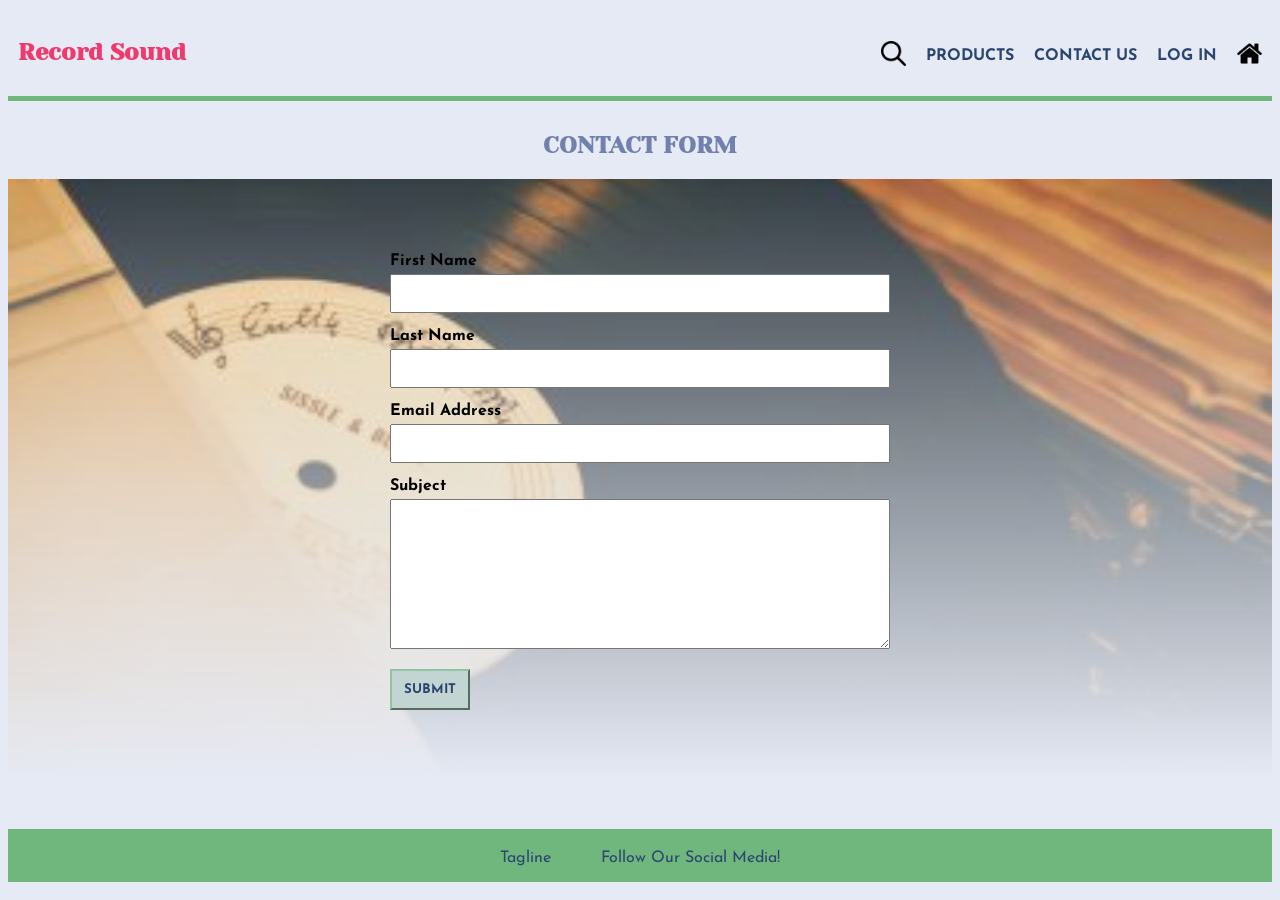
<file: contact.html>
<!DOCTYPE html>
<html lang="en">
    <head>
        <meta charset="UTF-8">
        <meta name="viewport" content="width=device-width, initial-scale=1.0">
        <meta http-equiv="X-UA-Compatible" content="ie=edge">

        <link rel="preconnect" href="https://fonts.googleapis.com">
        <link rel="preconnect" href="https://fonts.gstatic.com" crossorigin>
        <link href="https://fonts.googleapis.com/css2?family=Yeseva+One&display=swap" rel="stylesheet">
        <link rel="preconnect" href="https://fonts.googleapis.com">
        <link rel="preconnect" href="https://fonts.gstatic.com" crossorigin>
        <link href="https://fonts.googleapis.com/css2?family=Josefin+Sans:ital,wght@0,100..700;1,100..700&display=swap" rel="stylesheet">

        <link rel="stylesheet" href="css/contact.css">
        <link rel="stylesheet" href="css/navs.css ">
        <script src="script.js" defer></script>
        
        <title>Contact</title>
    </head>
    <body>
        <nav class="nav" id="nav">
            <h1 class="title">Record Sound</h1>
            <a href="javascript:void(0)" class="icon" onclick="navFunction()"><img src="icons/menu.png"></a>
            <ul>
                <li><a href="#"><img src="icons/search.png" alt="search icon"></a></li> <!-- Icon is from: https://www.flaticon.com/free-icon/search_3031293?term=search&page=1&position=3&origin=search&related_id=3031293 -->
                <li><a href="product.html">Products</a></li>
                <li><a href="contact.html">Contact Us</a></li>
                <li><a href="#">Log In</a></li>
                <li><a class= "home" href="index.html"><img src="icons/home.png" alt="home icon"></a></li> <!-- Icon is from: https://www.flaticon.com/free-icon/home_25694?term=home&page=1&position=1&origin=tag&related_id=25694 -->
            </ul>
        </nav>

        <h2>Contact Form</h2>
        
        <div class="form-container">
            <img id="bg-img" src="images/pexels-aaronburden-36692234.jpg" alt=" "> <!-- Decorative Image -->
            <form id="contact-form" method="post" name="contact-form" target="_blank"
                action="https://www.w3schools.com/action_page.php">
                <label for="fname">First Name</label>
                <input type="text" id="fname" name="firstname">

                <label for="lname">Last Name</label>
                <input type="text" id="lname" name="lastname">

                <label for="email">Email Address</label>
                <input type="email" id="email-add" name="email">

                <label for="subject">Subject</label>
                <textarea id="subject" name="subject"></textarea>

                <input type="submit" value="Submit">
            </form>                
        </div>

        <footer>
            <p>Tagline</p>
            <p><a href="#" class="link-text"></a> Follow Our Social Media!</p>
        </footer>
    </body>
</html>
</file>
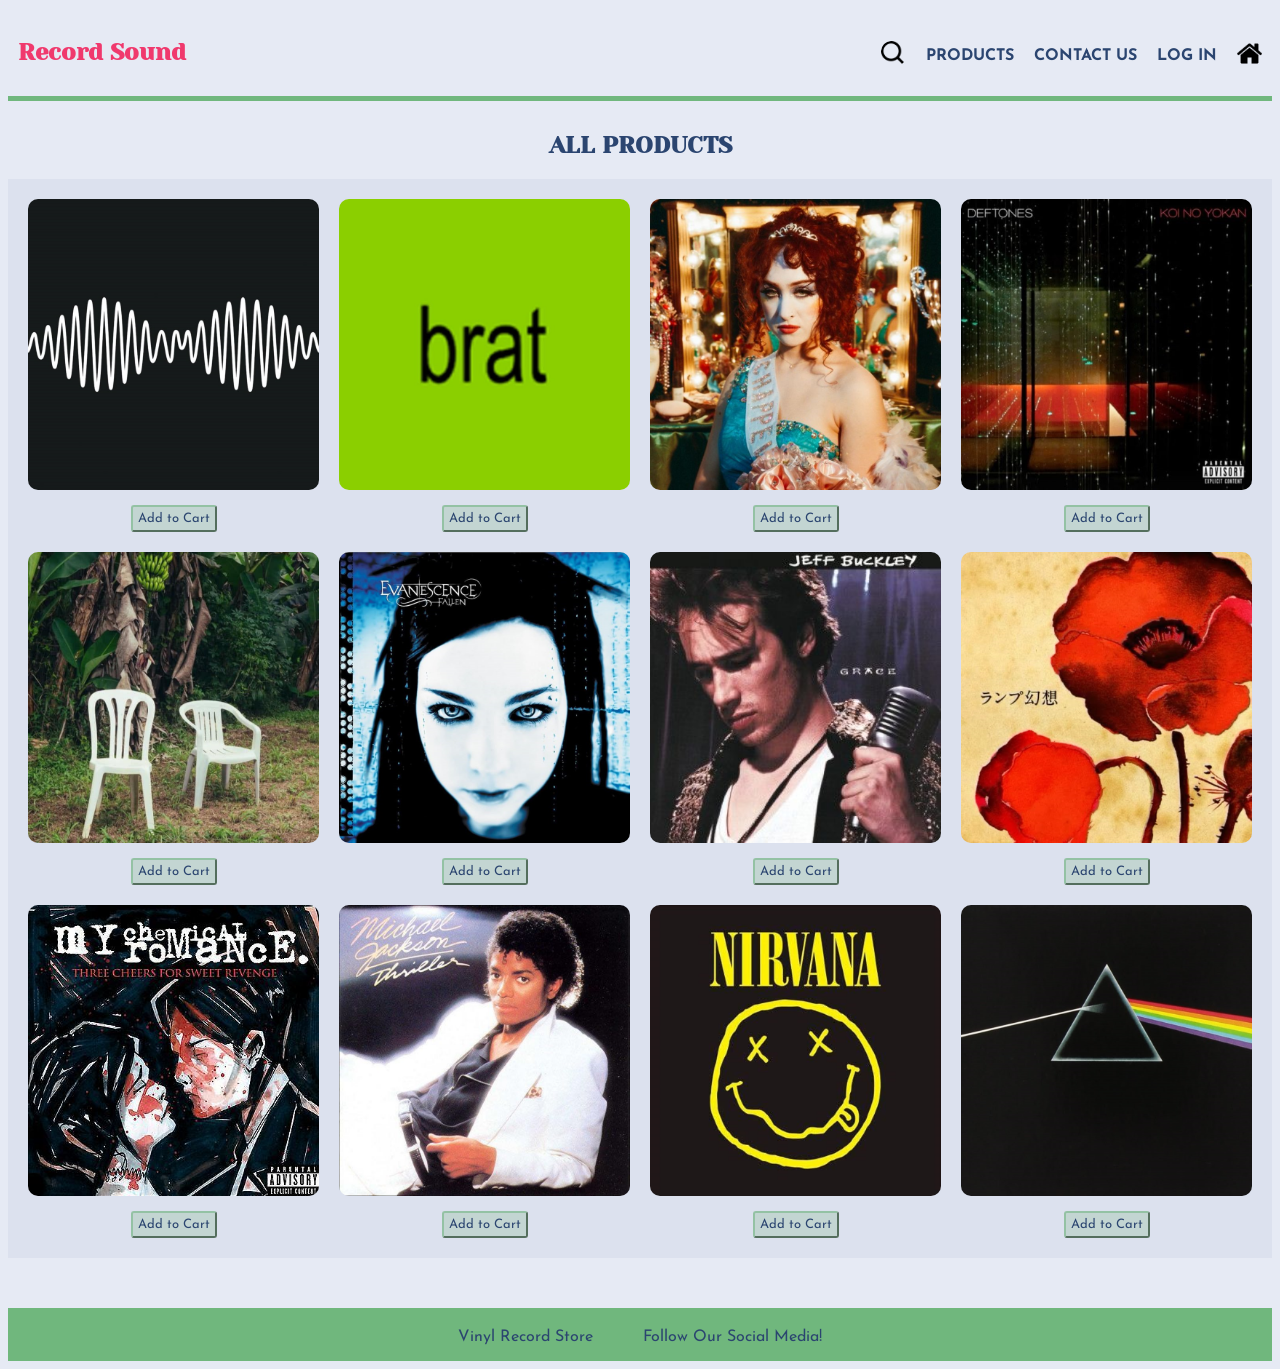
<file: product.html>
<!DOCTYPE html>
<html lang="en">
    <head>
        <meta charset="UTF-8">
        <meta name="viewport" content="width=device-width, initial-scale=1.0">
        <meta http-equiv="X-UA-Compatible" content="ie=edge">

        <link rel="preconnect" href="https://fonts.googleapis.com">
        <link rel="preconnect" href="https://fonts.gstatic.com" crossorigin>
        <link href="https://fonts.googleapis.com/css2?family=Yeseva+One&display=swap" rel="stylesheet">
        <link rel="preconnect" href="https://fonts.googleapis.com">
        <link rel="preconnect" href="https://fonts.gstatic.com" crossorigin>
        <link href="https://fonts.googleapis.com/css2?family=Josefin+Sans:ital,wght@0,100..700;1,100..700&display=swap" rel="stylesheet">

        <link rel="stylesheet" href="css/products.css">
        <link rel="stylesheet" href="css/navs.css ">
        <script src="script.js" defer></script>

        <title>Products</title>
    </head>
    <body>
        <nav class="nav" id="nav">
            <h1 class="title">Record Sound</h1>
            <a href="javascript:void(0)" class="icon" onclick="navFunction()"><img src="icons/menu.png"></a>
            <ul>
                <li><a href="#"><img src="icons/search.png" alt="search icon"></a></li> <!-- Icon is from: https://www.flaticon.com/free-icon/search_3031293?term=search&page=1&position=3&origin=search&related_id=3031293 -->
                <li><a href="product.html">Products</a></li>
                <li><a href="contact.html">Contact Us</a></li>
                <li><a href="#">Log In</a></li>
                <li><a class= "home" href="index.html"><img src="icons/home.png" alt="home icon"></a></li> <!-- Icon is from: https://www.flaticon.com/free-icon/home_25694?term=home&page=1&position=1&origin=tag&related_id=25694 -->
            </ul>
        </nav>

        <h2>All Products</h2>

        <div class="grid-container">
            <div class="product-item"> <img src="images/product-img/am.png" alt="album arctic monkey's am" loading="lazy"> 
                <button class="purchase-btn">Add to Cart</button></div>
            <div class="product-item"> <img src="images/product-img/brat.png" alt="brat text in the middle" loading="lazy"> 
                <button class="purchase-btn">Add to Cart</button></div>
            <div class="product-item"> <img src="images/product-img/chappell_roan.png" alt="chappell roan" loading="lazy"> 
                <button class="purchase-btn">Add to Cart</button></div>
            <div class="product-item"> <img src="images/product-img/deftones.png" alt="text deftones in top left, the top right text kio no yokan" loading="lazy"> 
                <button class="purchase-btn">Add to Cart</button></div>

            <div class="product-item"> <img src="images/product-img/dtmf.png" alt="two plastic chairs in the middle of tropical landscape" loading="lazy"> 
                <button class="purchase-btn">Add to Cart</button></div>
            <div class="product-item"> <img src="images/product-img/evanescence.png" alt="girl in the middle, the text evanescence in the top left " loading="lazy"> 
                <button class="purchase-btn">Add to Cart</button></div>
            <div class="product-item"> <img src="images/product-img/Jeff_Buckley.png" alt="jeff buckley looking down bottom left holding microphone" loading="lazy"> 
                <button class="purchase-btn">Add to Cart</button></div>
            <div class="product-item"> <img src="images/product-img/lamp.png" alt="watercolor-esque poppies" loading="lazy"> 
                <button class="purchase-btn">Add to Cart</button></div>

            <div class="product-item"> <img src="images/product-img/mcr.png" alt="man and woman facing each other with faces in blood artistically" loading="lazy"> 
                <button class="purchase-btn">Add to Cart</button></div>
            <div class="product-item"> <img src="images/product-img/mj.png" alt="micheal jackson laying on his side, the text micheal jackson thriller in the top left" loading="lazy"> 
                <button class="purchase-btn">Add to Cart</button></div>
            <div class="product-item"> <img src="images/product-img/nirvana.png" alt="yellow outline of smiley face with x's for eyes with the text Nirvana in the top middle" loading="lazy"> 
                <button class="purchase-btn">Add to Cart</button></div>
            <div class="product-item"> <img src="images/product-img/pink.png" alt="2 dimensional art of a prism" loading="lazy"> 
                <button class="purchase-btn">Add to Cart</button></div>
        </div>

        <footer>
            <p>Vinyl Record Store</p>
            <p><a href="#" class="link-text"></a> Follow Our Social Media!</p>
        </footer>
    </body>
</html>
</file>
<file: css/contact.css>
h2 {
    color: #7180ac;
    text-align: center;
    margin-top: 20px;
    text-transform: uppercase;
    font-family: "Yeseva One", serif;
}

.form-container {
    position: relative;
    height: 600px;
    display: flex;
    justify-content: center;
    align-items: center;
    padding: 20p;
}
form{
    position: absolute;
    font-family: "Josefin Sans", sans-serif;
}

#bg-img{
    width: 100%;
    height: 100%;
    object-fit: cover;
    object-position: center;
    opacity: 0.8;
    -webkit-mask-image: linear-gradient(linear, left top, left bottom, from(rgba(0,0,0,1)), to(rgb(235, 233, 229)));
    mask-image: linear-gradient(to bottom, rgba(0,0,0,1), rgba(0,0,0,0));
}

#contact-form {
    display: flex;
    flex-direction: column;
    width: 100%;
    max-width: 500px;
}

label {
    font-weight: bold;
    margin-top: 15px;
    margin-bottom: 5px;
}

input[type="text"], input[type="email"],
textarea {
    padding: 10px;
    width: 100%;
    box-sizing: border-box; 
}

textarea {
    height: 150px;
    resize: vertical;
}

input[type="submit"] {
    margin-top: 20px;
    padding: 12px;
    cursor: pointer;
    align-self: flex-start;
    margin-bottom: 10px;
    background-color: #c3d5d2;
    border-color: #94c2a4;
    text-transform: uppercase;
    font-weight: bold;
    color: #2b4570;
    font-family: "Josefin Sans", sans-serif;
}
</file>
<file: css/navs.css>
/* Consistent throughout all three pages*/
html, body{
    background-color: #e6eaf4;
}

nav {
    display: flex;
    justify-content: space-between;
    align-items: flex-end;
    padding: 10px;
    overflow: hidden;
    border-bottom: 5px solid #70b77d;
    margin-bottom: 30px;
}

.title{
    color: #f0396d;
    font-family: "Yeseva One", serif;
    font-weight: bold;
    font-style: normal;
}

nav img{
    width: 25px;
    height: 25px;
}
nav ul {
    display: flex;
    list-style: none;
    gap: 20px;                     
    align-items: center;
}
a{
    text-decoration: none;
    text-transform: uppercase;
    color: #2b4570;
    font-weight: bold;
    font-family: "Josefin Sans", sans-serif;
    font-optical-sizing: auto;
    font-style: normal;
}
a:hover{
    color: #7180ac;
}

footer {
    margin-top: 50px;
    display: flex;
    justify-content: center;
    gap: 50px;
    padding-top: 5px;
    background-color: #70b77d;
    color: #2b4570;
    font-family: "Josefin Sans", sans-serif;
    font-optical-sizing: auto;
    font-style: normal;
}

@media screen and (min-width: 500px) { 
    .icon { 
        display: none;
    } 
} 
@media screen and (max-width: 768px) {
    .icon {
        margin-bottom: 15px;
        display: block;
        cursor: pointer;
    }
    nav ul {
        display: none; 
        flex-direction: column;
        width: 100%;
        position: absolute;
        top: 60px;
        left: 0;
        padding: 20px 0;
        z-index: 20;
    }
    nav.responsive ul {
        display: flex;
    }
    nav.responsive ul li {
        width: 100%;
        text-align: center;
        padding: 10px 0;
    }
}
</file>
<file: css/products.css>
/* Read Unit 6 Instructions as finish the css for all three pages, my bad */
h2 {
    text-align: center;
    text-transform: uppercase;
    color: #2b4570;
    font-family: "Yeseva One", serif;
}

.grid-container {
    display: grid;
    max-width: 100%;
    grid-template-columns: repeat(4, 1fr);
    gap: 20px;
    justify-items: center;
    align-items: start;
    padding: 20px;
    /* background color maybe? */
    background-color: rgb(43, 69, 112, 0.05);
}

.product-item {
    display: flex;
    flex-direction: column;
    align-items: center;
}

img{
    height: 100%;
    width: 100%;
    border-radius: 10px;
}

button{
    background-color:#c3d5d2; 
    border-color: #94c2a4;
    border-radius: 3px;
    color: #2b4570;
    margin-top: 15px;
    cursor: pointer;
    padding: 5px;
    font-size: 13px;
    font-family: "Josefin Sans", sans-serif;
}
button:hover{
    background-color: #94c2a4; 
    border-color: #70b77d;
    color: #ffff;
}
</file>
